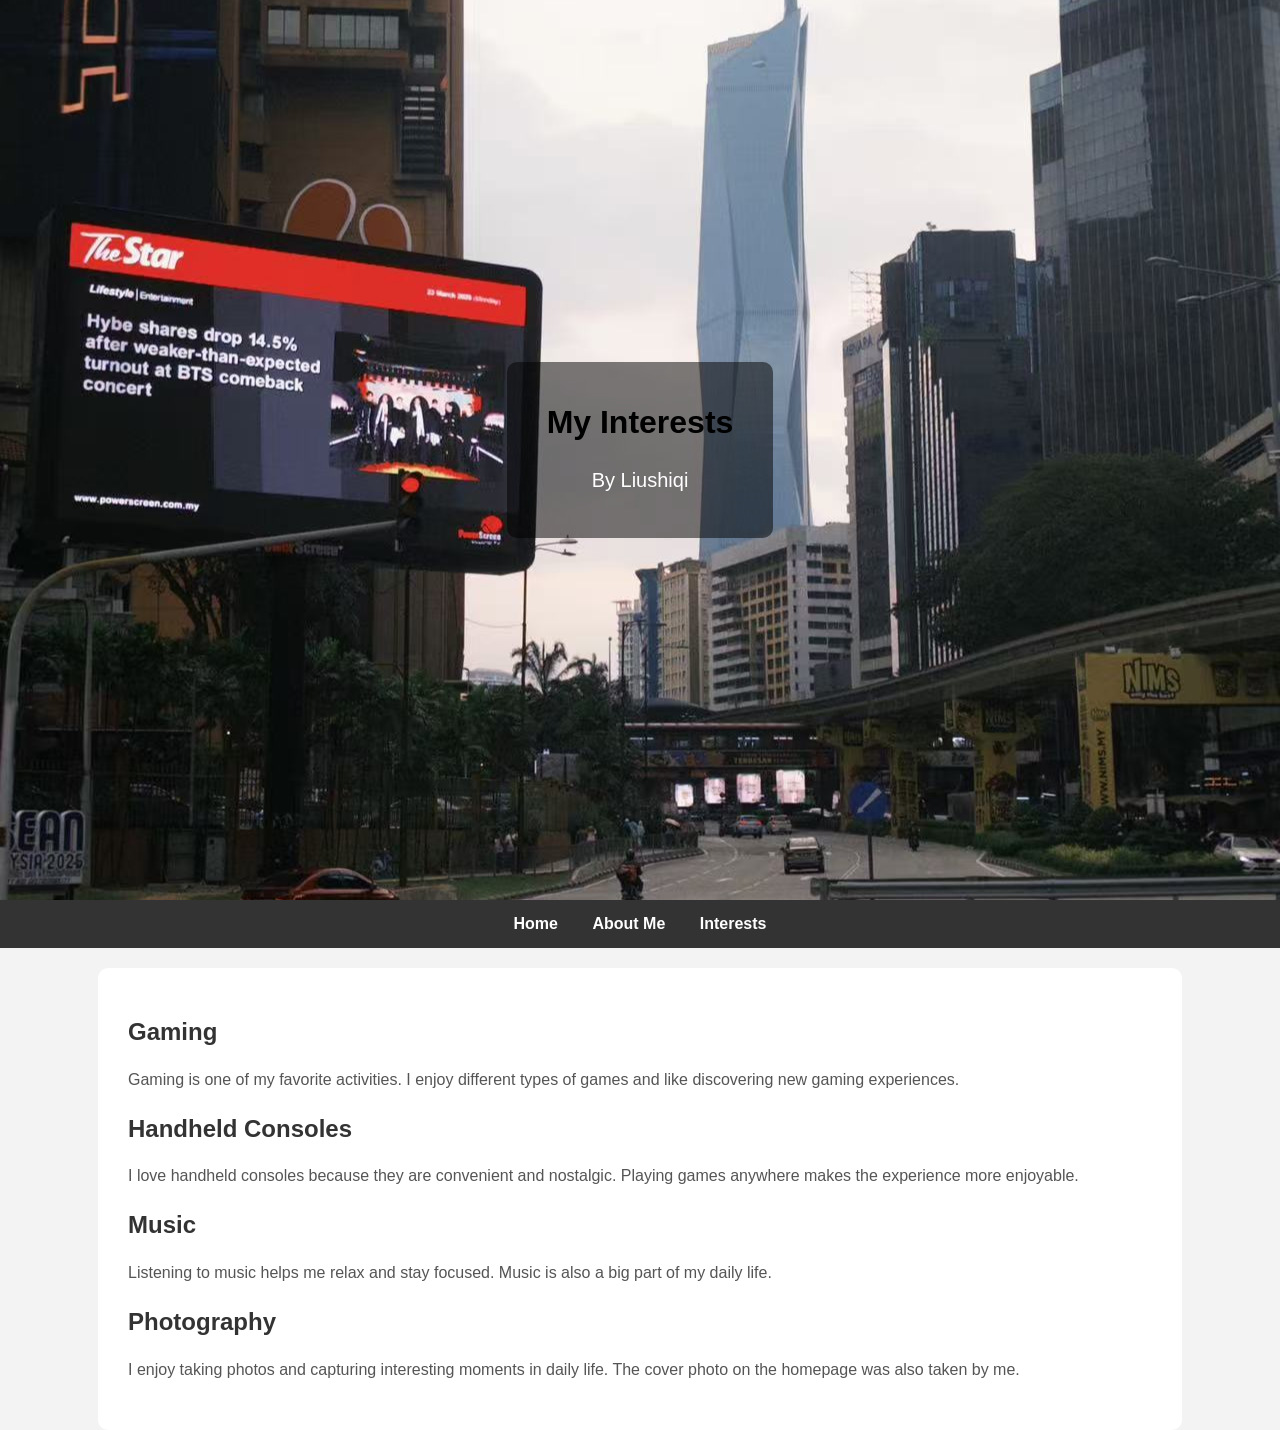
<file: index.html>
<!DOCTYPE html>
<html lang="en">
<head>
    <meta charset="UTF-8">
    <meta name="viewport" content="width=device-width, initial-scale=1.0">
    <title>My Interests</title>
    <link rel="stylesheet" href="style.css">
</head>
<body>
     <div class="hero">
        <div class="hero-text">
            <h1>My Interests</h1>
            <p>By Liushiqi</p >
       </div>
    </div>


<nav>
    <a href=" ">Home</a>
    <a href="about.html">About Me</a>
    <a href="skills.html">Interests</a>
</nav>

<section class="content">

    <h2>Gaming</h2>

    <p>
        Gaming is one of my favorite activities.
        I enjoy different types of games and like discovering new gaming experiences.
    </p >

    <h2>Handheld Consoles</h2>

    <p>
        I love handheld consoles because they are convenient and nostalgic.
        Playing games anywhere makes the experience more enjoyable.
    </p >

    <h2>Music</h2>

    <p>
        Listening to music helps me relax and stay focused.
        Music is also a big part of my daily life.
    </p >

    <h2>Photography</h2>

    <p>
        I enjoy taking photos and capturing interesting moments in daily life.
        The cover photo on the homepage was also taken by me.
    </p >

</section>

</body>
</html>
</file>
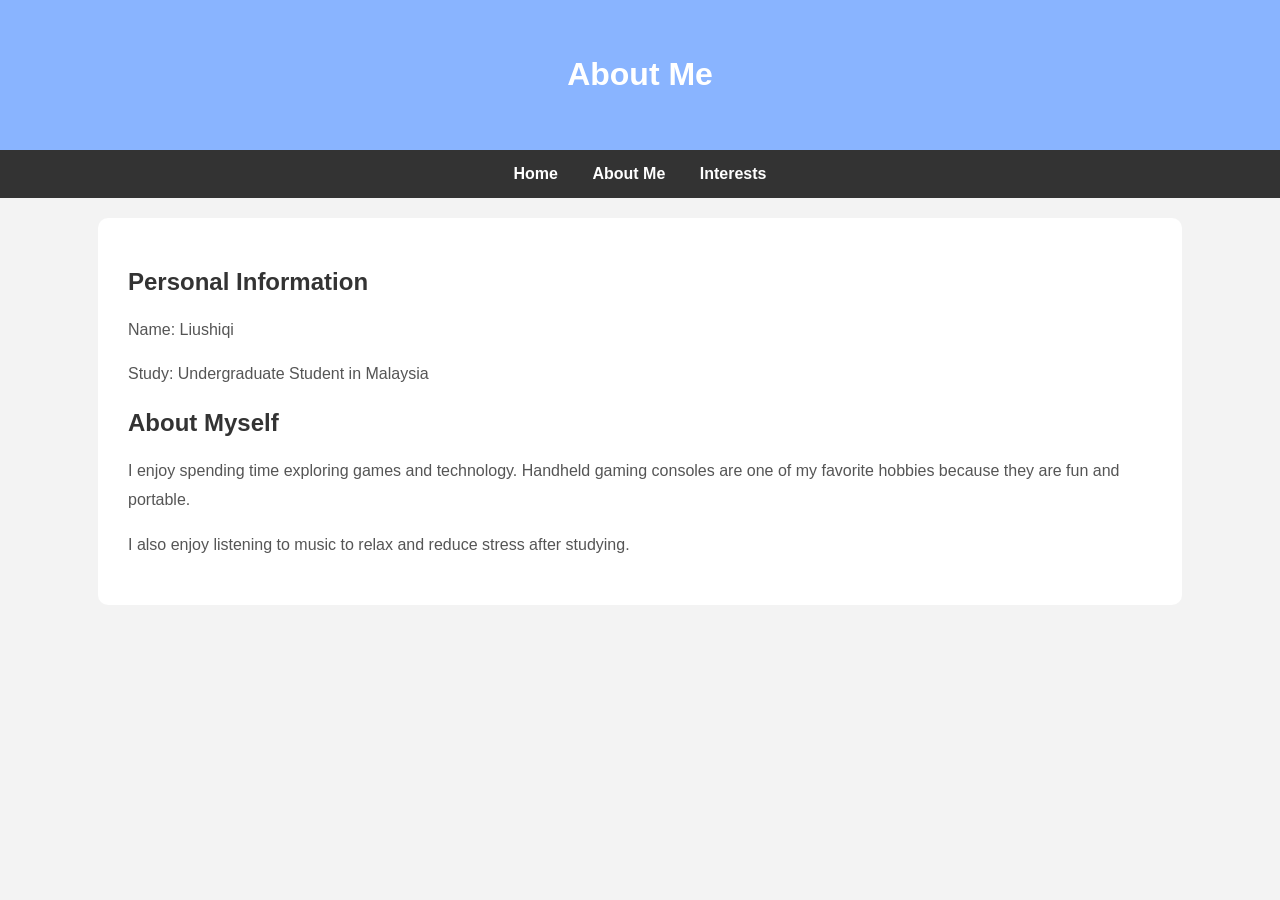
<file: about.html>
<!DOCTYPE html>
<html lang="en">
<head>
    <meta charset="UTF-8">
    <meta name="viewport" content="width=device-width, initial-scale=1.0">
    <title>About Me</title>
    <link rel="stylesheet" href="style.css">
</head>
<body>

<header>
    <h1>About Me</h1>
</header>

<nav>
    <a href=" ">Home</a>
    <a href="about.html">About Me</a>
    <a href="skills.html">Interests</a>
</nav>

<section class="content">

    <h2>Personal Information</h2>

    <p>Name: Liushiqi</p >
    <p>Study: Undergraduate Student in Malaysia</p >

    <h2>About Myself</h2>

    <p>
        I enjoy spending time exploring games and technology.
        Handheld gaming consoles are one of my favorite hobbies because they are fun and portable.
    </p >

    <p>
        I also enjoy listening to music to relax and reduce stress after studying.
    </p >

</section>

</body>
</html>
</file>
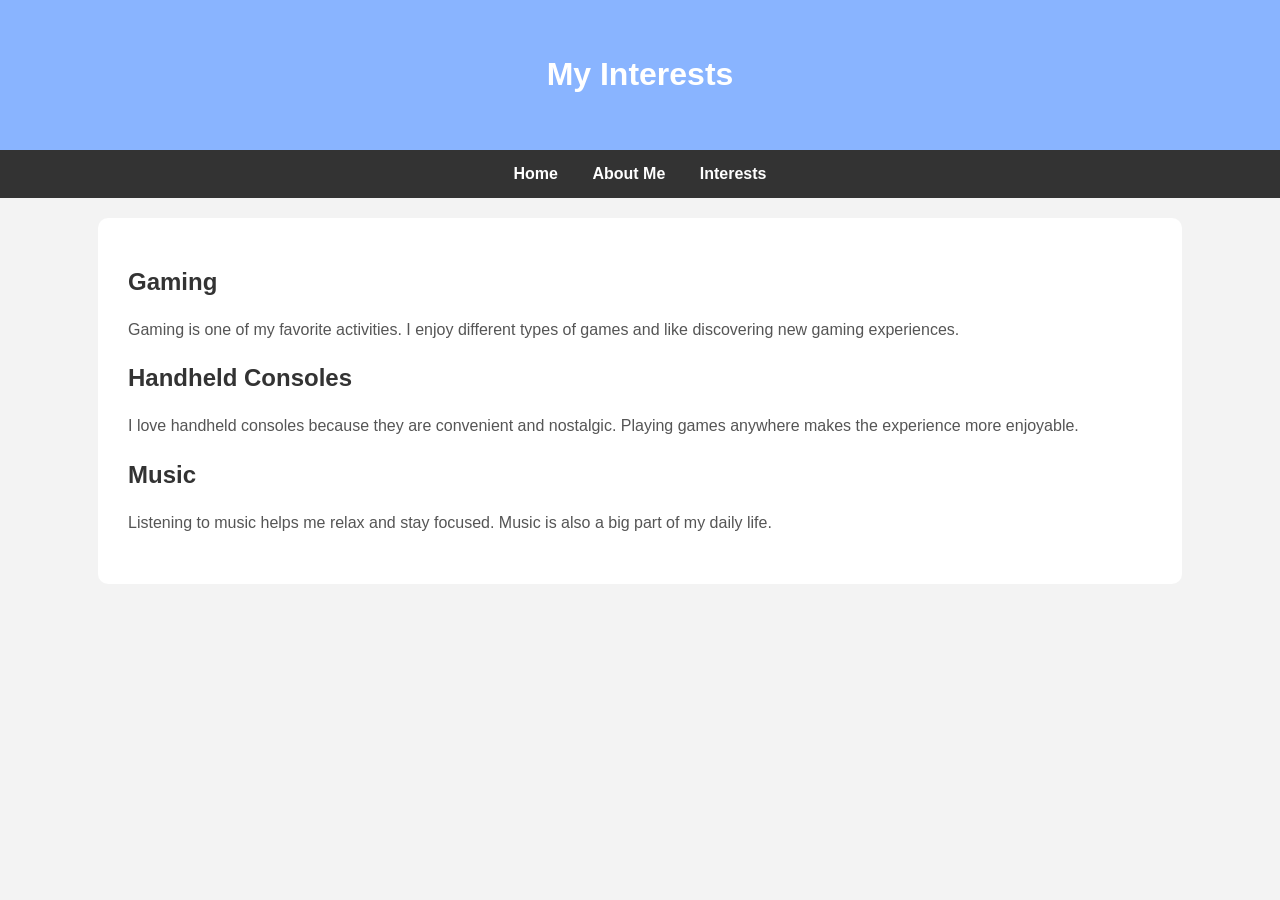
<file: skills.html>
<!DOCTYPE html>
<html lang="en">
<head>
    <meta charset="UTF-8">
    <meta name="viewport" content="width=device-width, initial-scale=1.0">
    <title>My Interests</title>
    <link rel="stylesheet" href="style.css">
</head>
<body>

<header>
    <h1>My Interests</h1>
</header>

<nav>
    <a href=" ">Home</a>
    <a href="about.html">About Me</a>
    <a href="skills.html">Interests</a>
</nav>

<section class="content">

    <h2>Gaming</h2>

    <p>
        Gaming is one of my favorite activities.
        I enjoy different types of games and like discovering new gaming experiences.
    </p >

    <h2>Handheld Consoles</h2>

    <p>
        I love handheld consoles because they are convenient and nostalgic.
        Playing games anywhere makes the experience more enjoyable.
    </p >

    <h2>Music</h2>

    <p>
        Listening to music helps me relax and stay focused.
        Music is also a big part of my daily life.
    </p >

</section>

</body>
</html>
</file>
<file: style.css>
body {
    font-family: Arial, sans-serif;
    background-color: #f3f3f3;
    margin: 0;
    padding: 0;
}

header {
    background-color: #89b4ff;
    color: white;
    text-align: center;
    padding: 35px;
}

nav {
    background-color: #333;
    text-align: center;
    padding: 15px;
}

nav a {
    color: white;
    text-decoration: none;
    margin: 15px;
    font-weight: bold;
}

nav a:hover {
    color: #89b4ff;
}

.content {
    width: 80%;
    margin: auto;
    background-color: white;
    padding: 30px;
    margin-top: 20px;
    border-radius: 10px;
}

h2 {
    color: #333;
}

p {
    color: #555;
    line-height: 1.8;
}

.hero {
    height: 100vh;
    background-image: url("myphoto.jpg");
    background-size: cover;
    background-position: center;
    display: flex;
    justify-content: center;
    align-items: center;
}

.hero-text {
    background-color: rgba(0,0,0,0.5);
    padding: 20px 40px;
    border-radius: 10px;
    text-align: center;
}

.hero-text h2 {
    color: white;
    font-size: 50px;
    margin-bottom: 10px;
}

.hero-text p {
    color: white;
    font-size: 20px;
}
</file>
